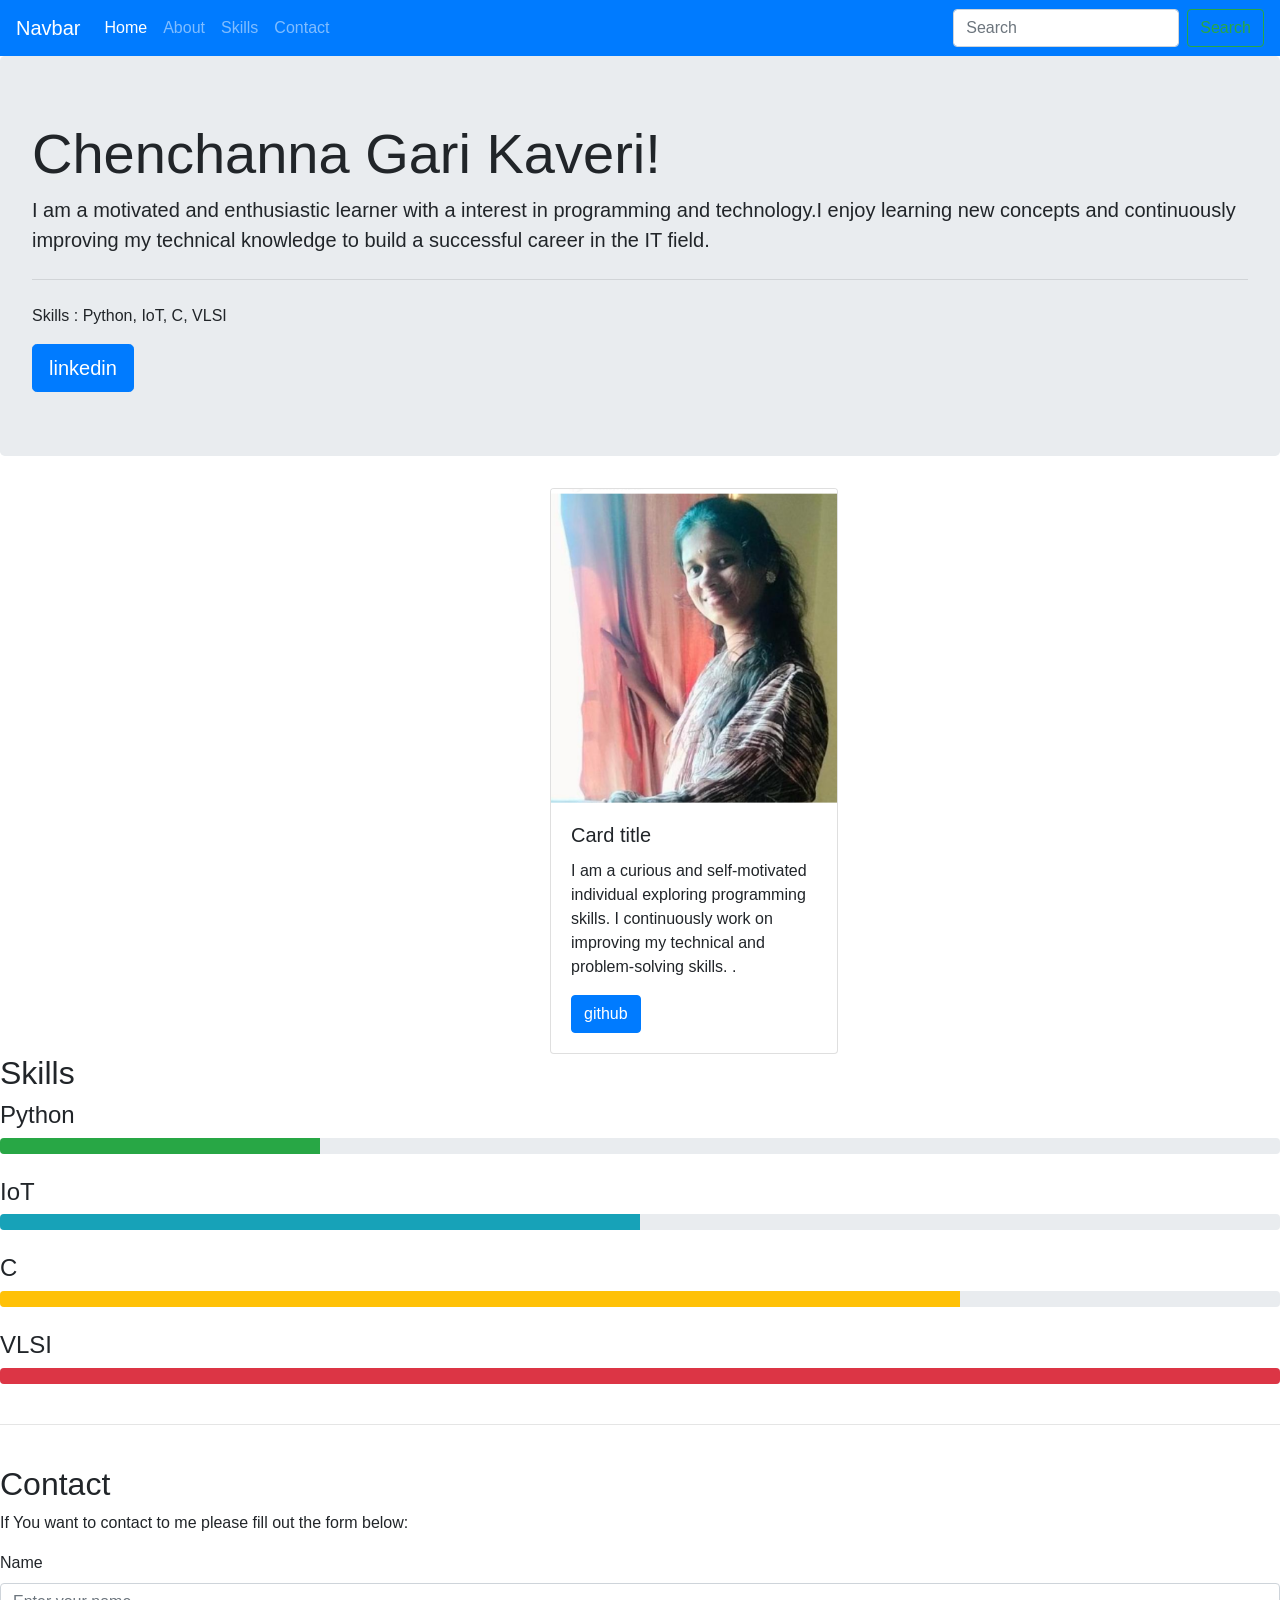
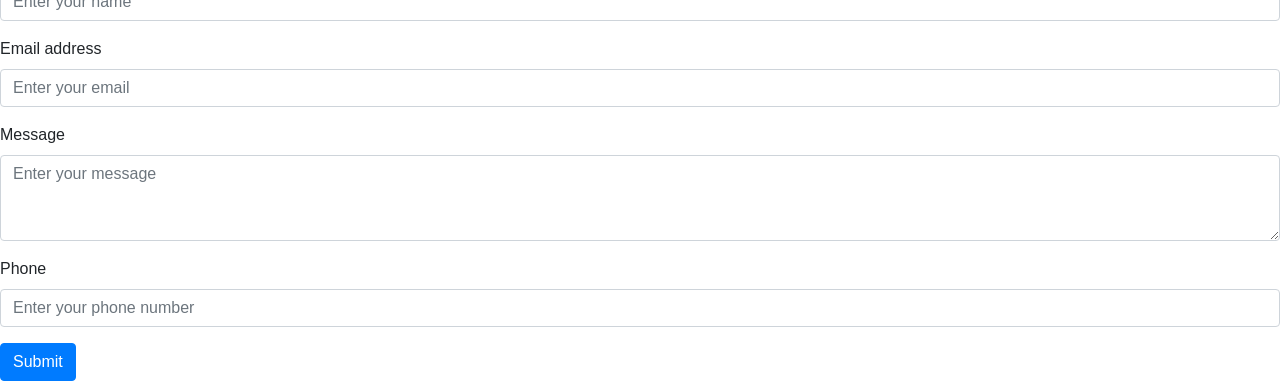
<file: index.html>
<!doctype html>
<html lang="en">

<head>
  <!-- Required meta tags -->
  <meta charset="utf-8">
  <meta name="viewport" content="width=device-width, initial-scale=1, shrink-to-fit=no">

  <!-- Bootstrap CSS -->
  <link rel="stylesheet" href="https://cdn.jsdelivr.net/npm/bootstrap@4.6.2/dist/css/bootstrap.min.css"
    integrity="sha384-xOolHFLEh07PJGoPkLv1IbcEPTNtaed2xpHsD9ESMhqIYd0nLMwNLD69Npy4HI+N" crossorigin="anonymous">

  <title>Chenchanna Gari Kaveri</title>
  <link rel="stylesheet" href="style.css">
</head>

<body>
  <nav class="navbar navbar-expand-lg navbar-dark bg-primary">
    <a class="navbar-brand" href="home">Navbar</a>
    <button class="navbar-toggler" type="button" data-toggle="collapse" data-target="#navbarSupportedContent"
      aria-controls="navbarSupportedContent" aria-expanded="false" aria-label="Toggle navigation">
      <span class="navbar-toggler-icon"></span>
    </button>

    <div class="collapse navbar-collapse" id="navbarSupportedContent">
      <ul class="navbar-nav mr-auto">
        <li class="nav-item active">
          <a class="nav-link" href="#home">Home <span class="sr-only">(current)</span></a>
        </li>
        <li class="nav-item">
          <a class="nav-link" href="#about">About</a>
        </li>
        <li class="nav-item">
          <a class="nav-link" href="#skills">Skills</a>
        </li>
        <li class="nav-item">
          <a class="nav-link" href="#contact">Contact</a>
        </li>
      </ul>
      <form class="form-inline my-2 my-lg-0">
        <input class="form-control mr-sm-2" type="search" placeholder="Search" aria-label="Search">
        <button class="btn btn-outline-success my-2 my-sm-0" type="submit">Search</button>
      </form>
    </div>
  </nav>
  <div id="home" class="jumbotron">
    <h1 class="display-4">Chenchanna Gari Kaveri!</h1>
    <p class="lead">I am a motivated and enthusiastic learner with a interest in programming and technology.I
      enjoy learning new concepts and continuously improving my technical knowledge to
      build a successful career in the IT field.</p>
    <hr class="my-4">
    <p>Skills : Python, IoT, C, VLSI</p>
    <a class="btn btn-primary btn-lg" href="https://linkedin.com/in/chenchanna-gari-kaveri-936573320/"
      role="button">linkedin</a>
  </div>
  <div id="about" class="card" style="width: 18rem;">
    <img src="img.png" class="card-img-top" alt="...">
    <div class="card-body">
      <h5 class="card-title">Card title</h5>
      <p class="card-text">I am a curious and self-motivated individual exploring programming skills. I continuously
        work on improving my technical and problem-solving skills.
        .</p>
      <a href="https://github.com/Kaveri409/" class="btn btn-primary">github</a>
    </div>
  </div>
  <h2>Skills</h2>
  <h4>Python</h4>
  <div id="skills" class="progress">
    <div class="progress-bar bg-success" role="progressbar" style="width: 25%" aria-valuenow="50" aria-valuemin="0"
      aria-valuemax="100"></div>
  </div>
  <br>
  <h4>IoT</h4>
  <div class="progress">
    <div class="progress-bar bg-info" role="progressbar" style="width: 50%" aria-valuenow="75" aria-valuemin="0"
      aria-valuemax="100"></div>
  </div>
  <br>
  <h4>C</h4>
  <div class="progress">
    <div class="progress-bar bg-warning" role="progressbar" style="width: 75%" aria-valuenow="75" aria-valuemin="0"
      aria-valuemax="100"></div>
  </div>
  <br>
  <H4>VLSI</H4>
  <div class="progress">
    <div class="progress-bar bg-danger" role="progressbar" style="width: 100%" aria-valuenow="50" aria-valuemin="0"
      aria-valuemax="100"></div>
  </div>
  <br>
  <hr>
  <br>
  <h2 id="contact">Contact</h2>
  <p>If You want to contact to me please fill out the form below:</p>
  <div class="forms">
    <form action="https://formspree.io/f/mykzwzby" method="POST">
      <div class="form-group">
        <label for="name">Name</label>
        <input name="text" type="text" class="form-control" id="name" name="name" placeholder="Enter your name">
      </div>
      <div class="form-group">
        <label for="email">Email address</label>
        <input type="email" class="form-control" id="email" name="email" placeholder="Enter your email">
      </div>
      <div class="form-group">
        <label for="message">Message</label>
        <textarea type="message" class="form-control" id="message" rows="3" name="message"
          placeholder="Enter your message"></textarea>
      </div>
      <div class="form-group">
        <label for="phone">Phone</label>
        <input type="tel" class="form-control" id="phone number" name="tel" placeholder="Enter your phone number">
      </div>

      <div>
        <button type="submit" class="btn btn-primary">Submit</button>
    </form>

  </div>
  </div>


  <!-- Optional JavaScript; choose one of the two! -->

  <!-- Option 1: jQuery and Bootstrap Bundle (includes Popper) -->
  <script src="https://cdn.jsdelivr.net/npm/jquery@3.5.1/dist/jquery.slim.min.js"
    integrity="sha384-DfXdz2htPH0lsSSs5nCTpuj/zy4C+OGpamoFVy38MVBnE+IbbVYUew+OrCXaRkfj"
    crossorigin="anonymous"></script>
  <script src="https://cdn.jsdelivr.net/npm/bootstrap@4.6.2/dist/js/bootstrap.bundle.min.js"
    integrity="sha384-Fy6S3B9q64WdZWQUiU+q4/2Lc9npb8tCaSX9FK7E8HnRr0Jz8D6OP9dO5Vg3Q9ct"
    crossorigin="anonymous"></script>

  <!-- Option 2: Separate Popper and Bootstrap JS -->
  <!--
    <script src="https://cdn.jsdelivr.net/npm/jquery@3.5.1/dist/jquery.slim.min.js" integrity="sha384-DfXdz2htPH0lsSSs5nCTpuj/zy4C+OGpamoFVy38MVBnE+IbbVYUew+OrCXaRkfj" crossorigin="anonymous"></script>
    <script src="https://cdn.jsdelivr.net/npm/popper.js@1.16.1/dist/umd/popper.min.js" integrity="sha384-9/reFTGAW83EW2RDu2S0VKaIzap3H66lZH81PoYlFhbGU+6BZp6G7niu735Sk7lN" crossorigin="anonymous"></script>
    <script src="https://cdn.jsdelivr.net/npm/bootstrap@4.6.2/dist/js/bootstrap.min.js" integrity="sha384-+sLIOodYLS7CIrQpBjl+C7nPvqq+FbNUBDunl/OZv93DB7Ln/533i8e/mZXLi/P+" crossorigin="anonymous"></script>
    -->
</body>

</html>
</file>
<file: style.css>
#about{
      margin-left: 550px;
}
</file>
